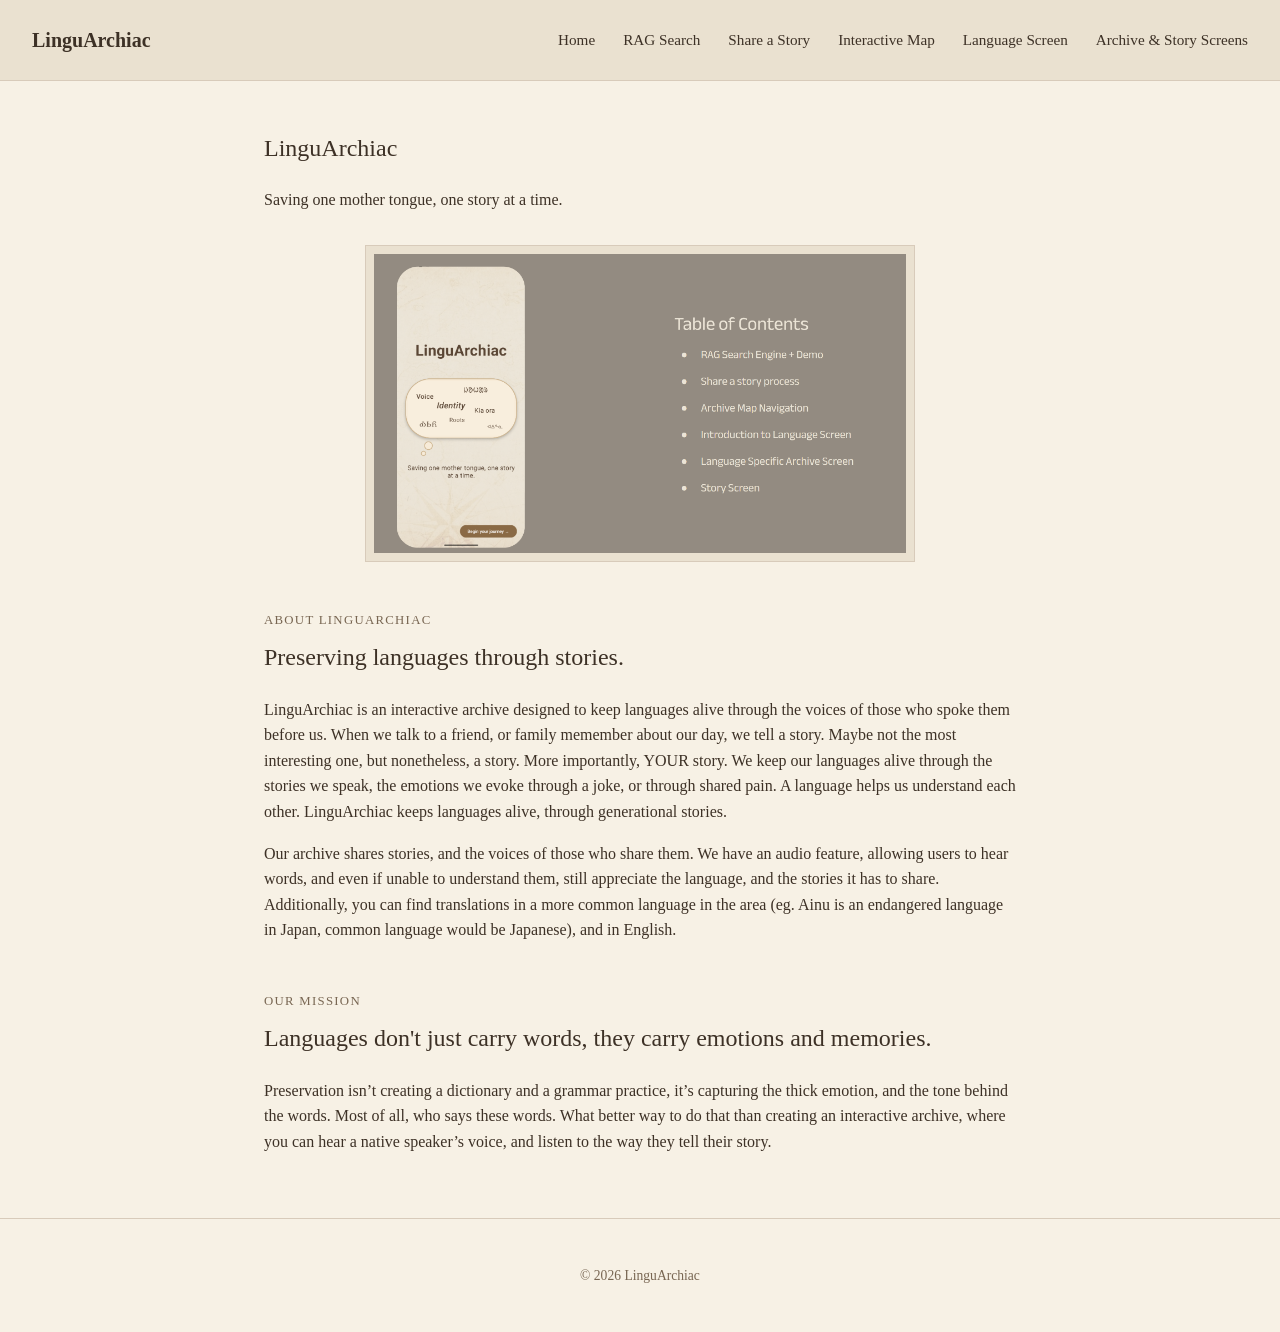
<file: index.html>
<!DOCTYPE html>
<html lang="en">
<head>
    <meta charset="UTF-8">
    <meta name="viewport" content="width=device-width, initial-scale=1.0">

    <title>LinguArchiac</title>

    <link rel="stylesheet" href="style.css">
</head>

<body>

    <nav class="navbar">
        <a href="index.html" class="nav-logo">LinguArchiac</a>

        <div class="nav-links">
            <a href="index.html">Home</a>
            <a href="search.html">RAG Search</a>
            <a href="share.html">Share a Story</a>
            <a href="map.html">Interactive Map</a>
            <a href="language.html">Language Screen</a>
            <a href="archive.html">Archive & Story Screens</a>

        </div>
    </nav>


    <main>

        <section class="hero">

            <h1>LinguArchiac</h1>

            <p class="tagline">
                Saving one mother tongue, one story at a time.
            </p>

            <div class="hero-image">
                <img 
                    src="images/homepage.png"
                    alt="LinguArchiac app home screen"
                >
            </div>

        </section>


        <section class="intro">

            <div class="intro-text">

                <p class="eyebrow">ABOUT LINGUARCHIAC</p>

                <h2>Preserving languages through stories.</h2>

                <p>
                    LinguArchiac is an interactive archive designed to keep languages alive through the voices of those who spoke them before us. 
                    When we talk to a friend, or family memember about our day, we tell a story. Maybe not the most interesting one, but nonetheless, a story. 
                    More importantly, YOUR story. 

                    We keep our languages alive through the stories we speak, the emotions we evoke through a joke, or through shared pain. 
                    A language helps us understand each other. 

                    LinguArchiac keeps languages alive, through generational stories. 
                </p>

                <p>
                    Our archive shares stories, and the voices of those who share them. We have an audio feature, allowing users to hear words,
                    and even if unable to understand them, still appreciate the language, and the stories it has to share. Additionally, you can find
                    translations in a more common language in the area (eg. Ainu is an endangered language in Japan, common language would be Japanese), and in English.
                </p>

            </div>

        </section>


        <section class="mission">

            <p class="eyebrow">OUR MISSION</p>

            <h2>
                Languages don't just carry words, they carry emotions and memories.
            </h2>

            <p>
                Preservation isn’t creating a dictionary and a grammar practice, it’s capturing the thick emotion, and the tone behind the words. 
                Most of all, who says these words.
                What better way to do that than creating an interactive archive, where you can hear a native speaker’s voice, and listen to the way they tell their story. 

            </p>

        </section>

    </main>

    <footer>

        <p>© 2026 LinguArchiac</p>



    </footer>

</body>
</html>
</file>
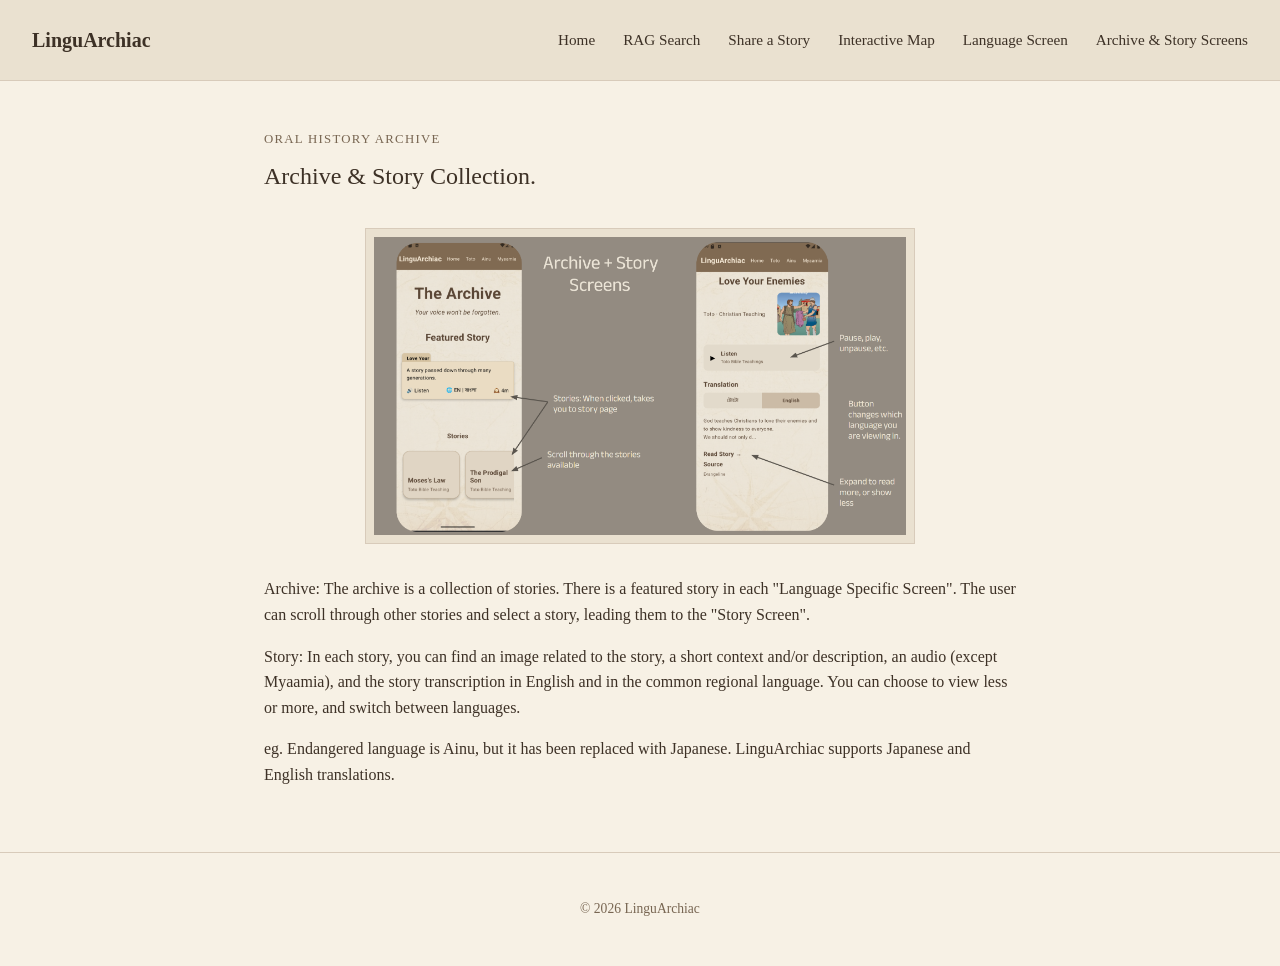
<file: archive.html>
<!DOCTYPE html>
<html lang="en">
<head>
    <meta charset="UTF-8">
    <meta name="viewport" content="width=device-width, initial-scale=1.0">
    <title>Archive & Story Screens | LinguArchiac</title>
    <link rel="stylesheet" href="style.css">
</head>
<body>

    <nav class="navbar">
        <a href="index.html" class="nav-logo">LinguArchiac</a>
        <div class="nav-links">
            <a href="index.html">Home</a>
            <a href="search.html">RAG Search</a>
            <a href="share.html">Share a Story</a>
            <a href="map.html">Interactive Map</a>
            <a href="language.html">Language Screen</a>
            <a href="archive.html">Archive & Story Screens</a>
        </div>
    </nav>

    <main>
        <section class="simple-page">
            <p class="eyebrow">ORAL HISTORY ARCHIVE</p>
            <h1>Archive & Story Collection.</h1>

            <div class="large-image">
                <img src="images/archive.png">
            </div>
            
            <p>
               Archive: The archive is a collection of stories. There is a featured story in each "Language Specific Screen". The user can scroll through other
                stories and select a story, leading them to the "Story Screen".

            </p>
            <p>
                  Story: In each story, you can find an image related to the story, a short context and/or description, an audio (except Myaamia), and the story 
                transcription in English and in the common regional language. You can choose to view less or more, and switch between languages. 
            </p>
            <p>
                eg. Endangered language is Ainu, but it has been replaced with Japanese. LinguArchiac supports Japanese and English translations. 
            </p>
        </section>
    </main>

    <footer>
        <p>© 2026 LinguArchiac</p>
    </footer>

</body>
</html>
</file>
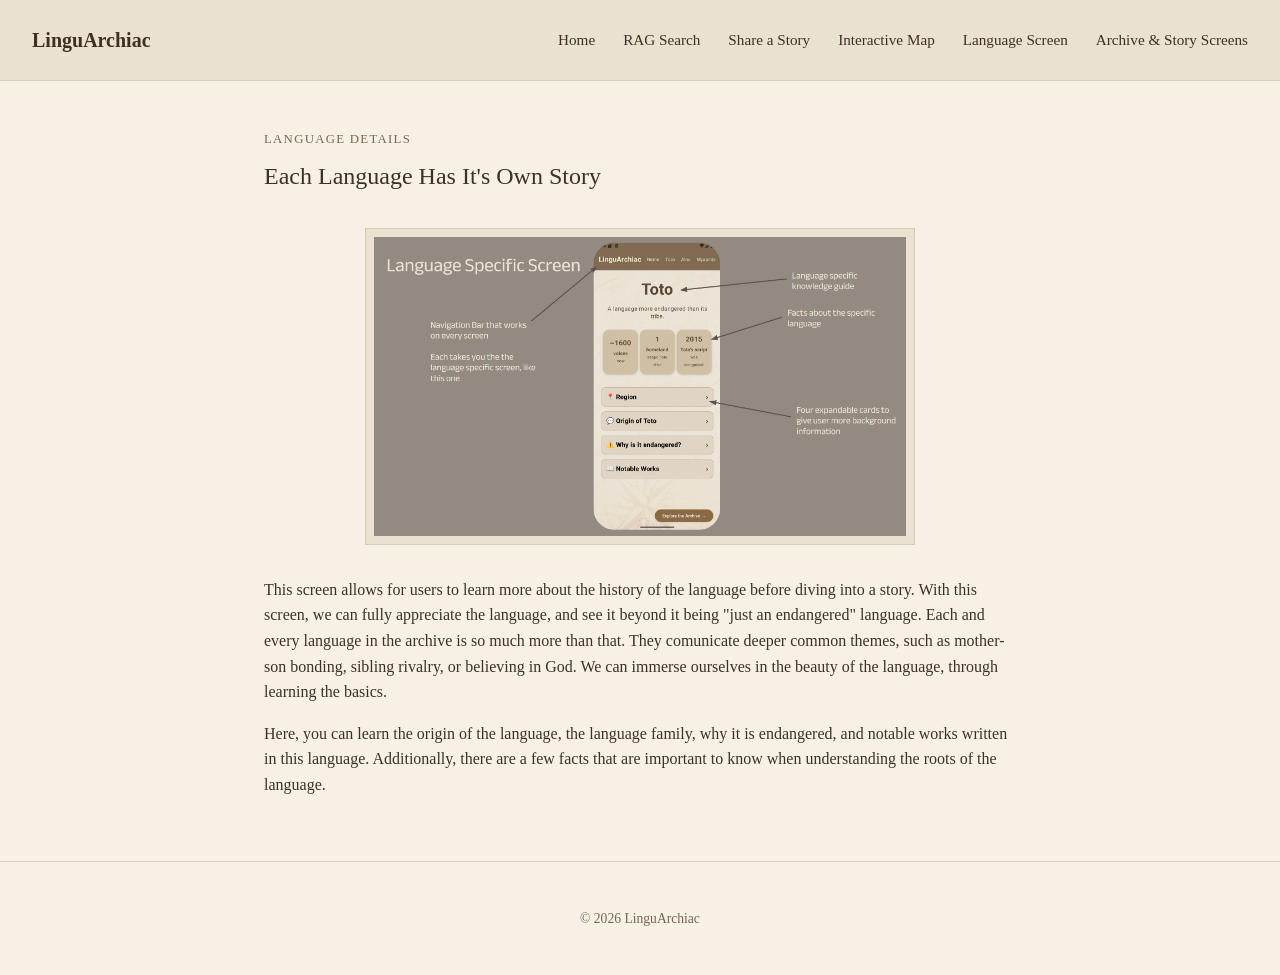
<file: language.html>
<!DOCTYPE html>
<html lang="en">
<head>
    <meta charset="UTF-8">
    <meta name="viewport" content="width=device-width, initial-scale=1.0">
    <title>Language Screen | LinguArchiac</title>
    <link rel="stylesheet" href="style.css">
</head>
<body>

    <nav class="navbar">
        <a href="index.html" class="nav-logo">LinguArchiac</a>
        <div class="nav-links">
            <a href="index.html">Home</a>
            <a href="search.html">RAG Search</a>
            <a href="share.html">Share a Story</a>
            <a href="map.html">Interactive Map</a>
            <a href="language.html">Language Screen</a>
            <a href="archive.html">Archive & Story Screens</a>
        </div>
    </nav>

    <main>
        <section class="simple-page">
            <p class="eyebrow">LANGUAGE DETAILS</p>
            <h1>Each Language Has It's Own Story</h1>

            <div class="large-image">
                <img src="images/language.png">
            </div>
            
            <p>
                This screen allows for users to learn more about the history of the language before diving into a story. With this screen, we can
                fully appreciate the language, and see it beyond it being "just an endangered" language. Each and every language in the archive is so much
                more than that. They comunicate deeper common themes, such as mother-son bonding, sibling rivalry, or believing in God. We can immerse ourselves
                in the beauty of the language, through learning the basics.
            </p>
             <p>
                Here, you can learn the origin of the language, the language family, why it is endangered, and notable works written in this language. 
                 Additionally, there are a few facts that are important to know when understanding the roots of the language. 
                 
            </p>
        </section>
    </main>

    <footer>
        <p>© 2026 LinguArchiac</p>
    </footer>

</body>
</html>
</file>
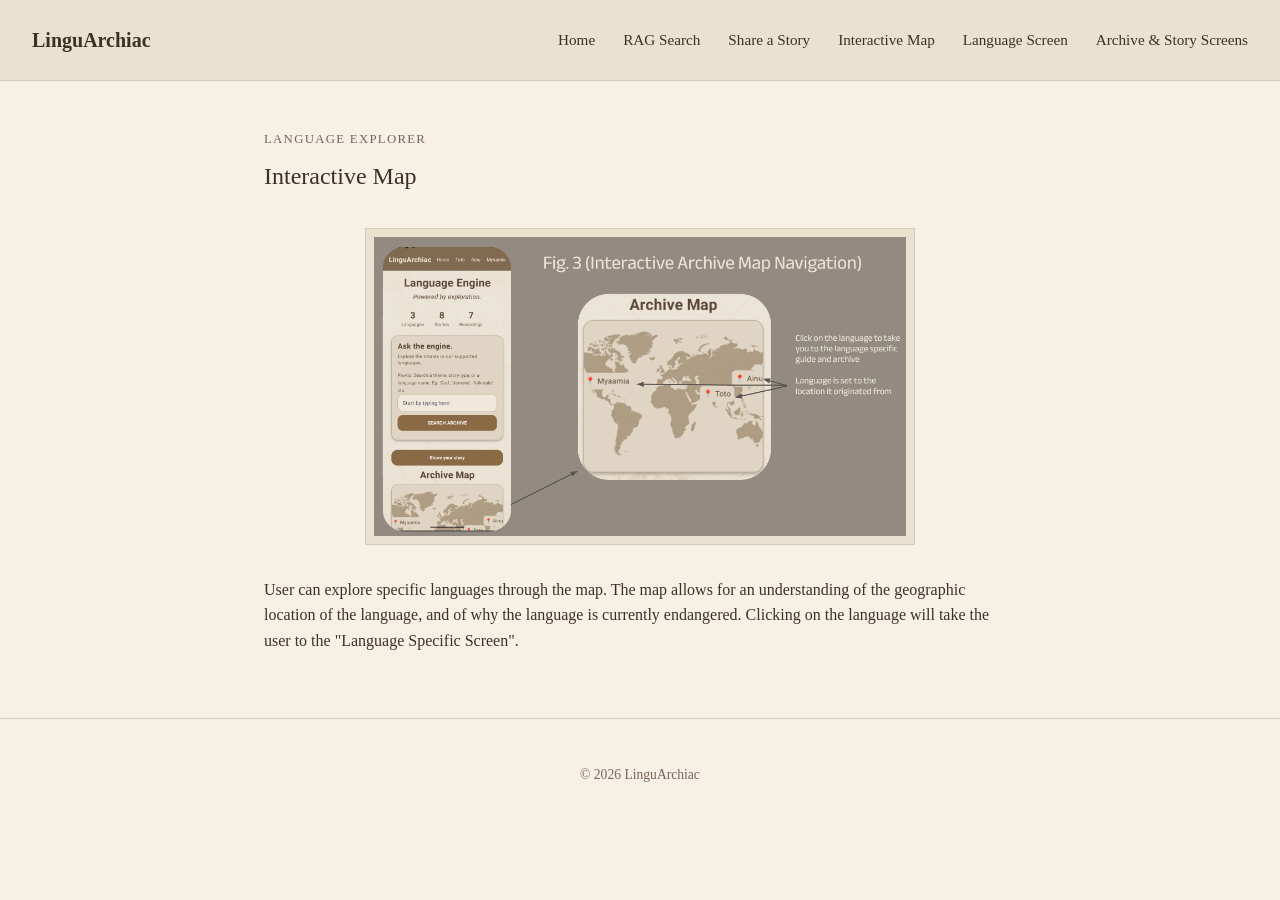
<file: map.html>
<!DOCTYPE html>
<html lang="en">
<head>
    <meta charset="UTF-8">
    <meta name="viewport" content="width=device-width, initial-scale=1.0">
    <title>Interactive Map | LinguArchiac</title>
    <link rel="stylesheet" href="style.css">
</head>
<body>

    <nav class="navbar">
        <a href="index.html" class="nav-logo">LinguArchiac</a>
        <div class="nav-links">
            <a href="index.html">Home</a>
            <a href="search.html">RAG Search</a>
            <a href="share.html">Share a Story</a>
            <a href="map.html">Interactive Map</a>
            <a href="language.html">Language Screen</a>
            <a href="archive.html">Archive & Story Screens</a>
        </div>
    </nav>

    <main>
        <section class="simple-page">
            <p class="eyebrow">LANGUAGE EXPLORER</p>
            <h1>Interactive Map</h1>

            <div class="large-image">
                <img src="images/map.png">
            </div>
            
            <p>
                User can explore specific languages through the map. The map allows for an understanding of the geographic location of the language,
                and of why the language is currently endangered. Clicking on the language will take the user to the "Language Specific Screen". 
            </p>
        </section>
    </main>

    <footer>
        <p>© 2026 LinguArchiac</p>
    </footer>

</body>
</html>
</file>
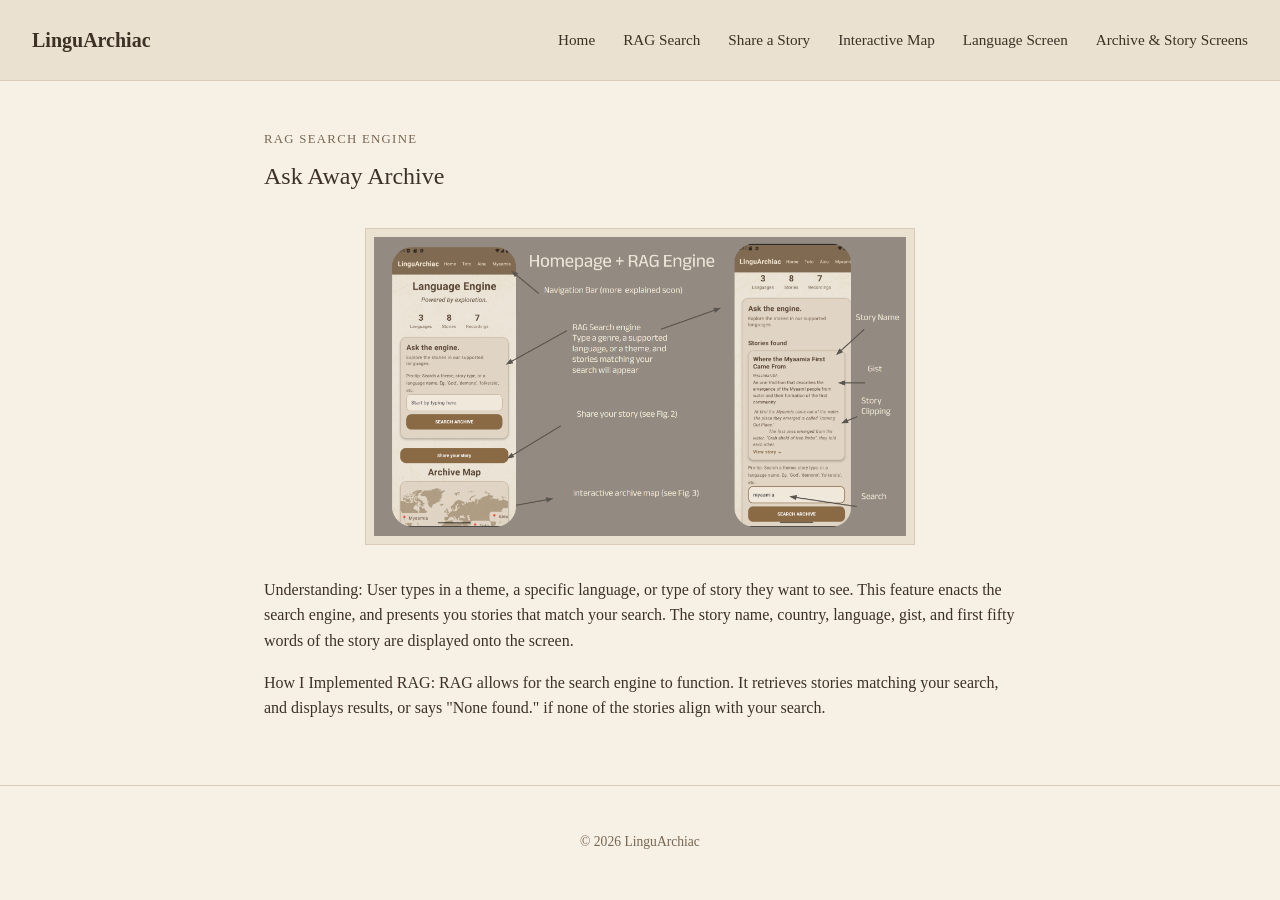
<file: search.html>
<!DOCTYPE html>
<html lang="en">
<head>
    <meta charset="UTF-8">
    <meta name="viewport" content="width=device-width, initial-scale=1.0">

    <title>RAG Search | LinguArchiac</title>

    <link rel="stylesheet" href="style.css">
</head>

<body>

    <nav class="navbar">
        <a href="index.html" class="nav-logo">LinguArchiac</a>

          <div class="nav-links">
            <a href="index.html">Home</a>
            <a href="search.html">RAG Search</a>
            <a href="share.html">Share a Story</a>
            <a href="map.html">Interactive Map</a>
            <a href="language.html">Language Screen</a>
            <a href="archive.html">Archive & Story Screens</a>

        </div>
    </nav>


    <main>

        <section class="simple-page">

            <p class="eyebrow">RAG SEARCH ENGINE</p>

            <h1>Ask Away Archive</h1>

            <div class="large-image">
                <img
                    src="images/homepage+rag.png"

                >
            </div>
            
            <p>

                Understanding: User types in a theme, a specific language, or type of story they want to see. This feature enacts the search engine, and presents
                you stories that match your search. The story name, country, language, gist, and first fifty words of the story are displayed onto the screen.                
            </p>

            <p>
                  
                How I Implemented RAG: RAG allows for the search engine to function. It retrieves stories matching your search, and displays results, or says
                "None found." if none of the stories align with your search. 
            </p>

        </section>

    </main>


    <footer>
        <p>© 2026 LinguArchiac</p>
    </footer>

</body>
</html>
</file>
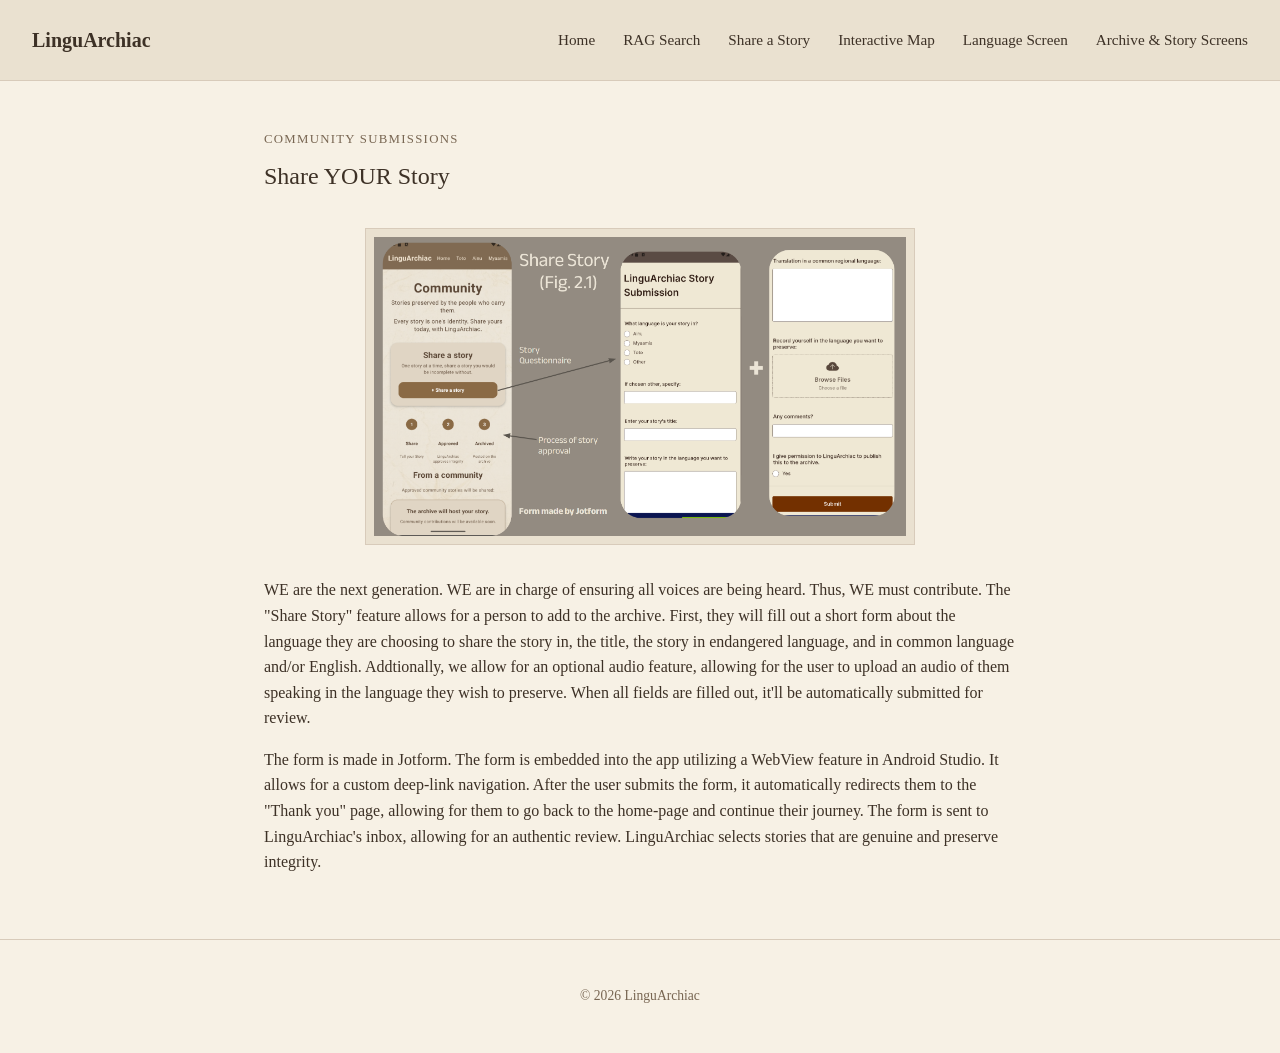
<file: share.html>
<!DOCTYPE html>
<html lang="en">
<head>
    <meta charset="UTF-8">
    <meta name="viewport" content="width=device-width, initial-scale=1.0">
    <title>Share a Story | LinguArchiac</title>
    <link rel="stylesheet" href="style.css">
</head>
<body>

    <nav class="navbar">
        <a href="index.html" class="nav-logo">LinguArchiac</a>
        <div class="nav-links">
            <a href="index.html">Home</a>
            <a href="search.html">RAG Search</a>
            <a href="share.html">Share a Story</a>
            <a href="map.html">Interactive Map</a>
            <a href="language.html">Language Screen</a>
            <a href="archive.html">Archive & Story Screens</a>
        </div>
    </nav>

    <main>
        <section class="simple-page">
            <p class="eyebrow">COMMUNITY SUBMISSIONS</p>
            <h1>Share YOUR Story</h1>

            <div class="large-image">
                <img src="images/shareastorynew.png" >
            </div>
            
            <p>
                WE are the next generation. WE are in charge of ensuring all voices are being heard. Thus, WE must contribute.

                The "Share Story" feature allows for a person to add to the archive. First, they will fill out a short form about the language they are choosing 
                to share the story in, the title, the story in endangered language, and in common language and/or English. Addtionally, we allow for an optional 
                audio feature, allowing for the user to upload an audio of them speaking in the language they wish to preserve. When all fields are filled out,
                it'll be automatically submitted for review. 
            
            </p>
            <p>
                 The form is made in Jotform. The form is embedded into the app utilizing a WebView feature in Android Studio. It allows for a custom deep-link
                navigation. After the user submits the form, it automatically redirects them to the "Thank you" page, allowing for them to go back to the 
                home-page and continue their journey. The form is sent to LinguArchiac's inbox, allowing for an authentic review. 
                LinguArchiac selects stories that are genuine and preserve integrity.
            </p>
        </section>
    </main>

    <footer>
        <p>© 2026 LinguArchiac</p>
    </footer>

</body>
</html>
</file>
<file: style.css>
:root {
    --bg-color: #f7f1e5;        
    --card-bg: #eae1d0;        
    --text-main: #3d3126;    
    --text-muted: #786652;    
    --accent: #934c31;        
    --border-color: #d8cbba;
}

*, *::before, *::after {
    box-sizing: border-box;
}

body {
    background-color: var(--bg-color);
    color: var(--text-main);
    font-family: 'Georgia', 'Times New Roman', serif;
    margin: 0;
    padding: 0;
    line-height: 1.6;
}

.navbar {
    display: flex;
    justify-content: space-between;
    align-items: center;
    padding: 1.5rem 2rem;
    background-color: var(--card-bg);
    border-bottom: 1px solid var(--border-color);
}

.nav-logo {
    font-size: 1.25rem;
    font-weight: bold;
    color: var(--text-main);
    text-decoration: none;
}

.nav-links a {
    color: var(--text-main);
    text-decoration: none;
    margin-left: 1.5rem;
    font-size: 0.95rem;
    transition: color 0.15s ease;
}

.nav-links a:hover {
    color: var(--accent);
}

main {
    max-width: 800px;
    margin: 3rem auto;
    padding: 0 1.5rem;
}

section {
    margin-bottom: 3rem;
}

h1, h2 {
    color: var(--text-main);
    font-weight: normal;
    margin-top: 0;
}

.eyebrow {
    color: var(--text-muted);
    font-size: 0.8rem;
    letter-spacing: 0.1em;
    text-transform: uppercase;
    margin-bottom: 0.5rem;
}

.large-image, .hero-image {
    max-width: 550px;
    margin: 2rem auto;
    padding: 0.5rem;
    background-color: var(--card-bg);
    border: 1px solid var(--border-color);
}

.large-image img, .hero-image img {
    width: 100%;
    height: auto;
    display: block;
}

footer {
    text-align: center;
    padding: 2rem;
    font-size: 0.85rem;
    color: var(--text-muted);
    border-top: 1px solid var(--border-color);
    margin-top: 4rem;
}

footer a {
    color: var(--accent);
    text-decoration: none;
}
</file>
